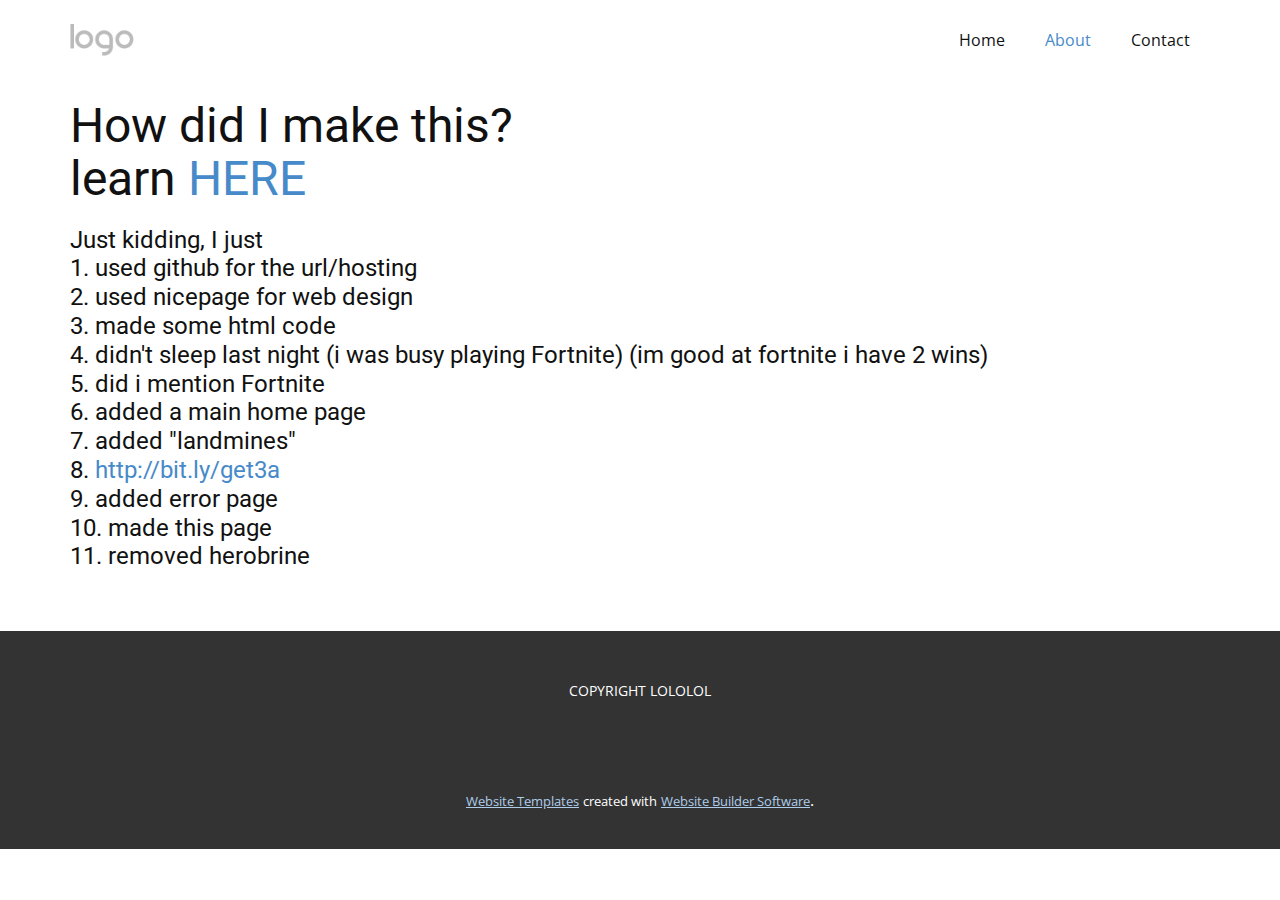
<file: About.html>
<!DOCTYPE html>
<html style="font-size: 16px;" lang="en"><head>
    <meta name="viewport" content="width=device-width, initial-scale=1.0">
    <meta charset="utf-8">
    <meta name="keywords" content="How did I make this?learn HERE">
    <meta name="description" content="">
    <title>About</title>
    <link rel="stylesheet" href="nicepage.css" media="screen">
<link rel="stylesheet" href="About.css" media="screen">
    <script class="u-script" type="text/javascript" src="jquery.js" "="" defer=""></script>
    <script class="u-script" type="text/javascript" src="nicepage.js" "="" defer=""></script>
    <meta name="generator" content="Nicepage 4.16.0, nicepage.com">
    <link id="u-theme-google-font" rel="stylesheet" href="https://fonts.googleapis.com/css?family=Roboto:100,100i,300,300i,400,400i,500,500i,700,700i,900,900i|Open+Sans:300,300i,400,400i,500,500i,600,600i,700,700i,800,800i">
    
    
    <script type="application/ld+json">{
		"@context": "http://schema.org",
		"@type": "Organization",
		"name": "",
		"logo": "images/default-logo.png"
}</script>
    <meta name="theme-color" content="#478ac9">
    <meta property="og:title" content="About">
    <meta property="og:type" content="website">
  </head>
  <body class="u-body u-xl-mode" data-lang="en"><header class="u-clearfix u-header u-header" id="sec-6891"><div class="u-clearfix u-sheet u-sheet-1">
        <a href="http://bit.ly/get3a" class="u-image u-logo u-image-1" title="Logo">
          <img src="images/default-logo.png" class="u-logo-image u-logo-image-1">
        </a>
        <nav class="u-menu u-menu-one-level u-offcanvas u-menu-1">
          <div class="menu-collapse" style="font-size: 1rem; letter-spacing: 0px;">
            <a class="u-button-style u-custom-left-right-menu-spacing u-custom-padding-bottom u-custom-top-bottom-menu-spacing u-nav-link u-text-active-palette-1-base u-text-hover-palette-2-base" href="#">
              <svg class="u-svg-link" viewBox="0 0 24 24"><use xmlns:xlink="http://www.w3.org/1999/xlink" xlink:href="#menu-hamburger"></use></svg>
              <svg class="u-svg-content" version="1.1" id="menu-hamburger" viewBox="0 0 16 16" x="0px" y="0px" xmlns:xlink="http://www.w3.org/1999/xlink" xmlns="http://www.w3.org/2000/svg"><g><rect y="1" width="16" height="2"></rect><rect y="7" width="16" height="2"></rect><rect y="13" width="16" height="2"></rect>
</g></svg>
            </a>
          </div>
          <div class="u-custom-menu u-nav-container">
            <ul class="u-nav u-unstyled u-nav-1"><li class="u-nav-item"><a class="u-button-style u-nav-link u-text-active-palette-1-base u-text-hover-palette-2-base" href="Home.html" style="padding: 10px 20px;">Home</a>
</li><li class="u-nav-item"><a class="u-button-style u-nav-link u-text-active-palette-1-base u-text-hover-palette-2-base" href="About.html" style="padding: 10px 20px;">About</a>
</li><li class="u-nav-item"><a class="u-button-style u-nav-link u-text-active-palette-1-base u-text-hover-palette-2-base" href="Contact.html" style="padding: 10px 20px;">Contact</a>
</li></ul>
          </div>
          <div class="u-custom-menu u-nav-container-collapse">
            <div class="u-black u-container-style u-inner-container-layout u-opacity u-opacity-95 u-sidenav">
              <div class="u-inner-container-layout u-sidenav-overflow">
                <div class="u-menu-close"></div>
                <ul class="u-align-center u-nav u-popupmenu-items u-unstyled u-nav-2"><li class="u-nav-item"><a class="u-button-style u-nav-link" href="Home.html">Home</a>
</li><li class="u-nav-item"><a class="u-button-style u-nav-link" href="About.html">About</a>
</li><li class="u-nav-item"><a class="u-button-style u-nav-link" href="Contact.html">Contact</a>
</li></ul>
              </div>
            </div>
            <div class="u-black u-menu-overlay u-opacity u-opacity-70"></div>
          </div>
        </nav>
      </div></header>
    <section class="u-clearfix u-section-1" id="sec-1511">
      <div class="u-clearfix u-sheet u-sheet-1">
        <h1 class="u-text u-text-default u-text-1">How did I make this?<br>learn <a href="https://www.youtube.com/watch?v=GtL1huin9EE" class="u-active-none u-border-none u-btn u-button-link u-button-style u-hover-none u-none u-text-palette-1-base u-btn-1">HERE</a>
        </h1>
        <h4 class="u-text u-text-default u-text-2">Just kidding, I just<br>1. used github for the url/hosting<br>2. used nicepage for web design<br>3. made some html code<br>4. didn't sleep last night (i was busy playing Fortnite) (im good at fortnite i have 2 wins)<br>5. did i mention Fortnite<br>6. added a main home page<br>7. added "landmines"<br>8.&nbsp;<a class="style-scope u-active-none u-border-none u-btn u-button-style u-hover-none u-none u-text-palette-1-base yt-formatted-string yt-simple-endpoint u-btn-2" spellcheck="false" href="https://www.youtube.com/redirect?event=comments&amp;redir_token=[base64]&amp;q=http%3A%2F%2Fbit.ly%2Fget3a&amp;stzid=Ugy42htSozwtHeL2yrN4AaABAg" rel="nofollow" target="_blank" dir="auto">http://bit.ly/get3a</a>
          <br>9. added error page<br>10. made this page<br>11. removed herobrine
        </h4>
      </div>
    </section>
    
    
    <footer class="u-align-center u-clearfix u-footer u-grey-80 u-footer" id="sec-6089"><div class="u-clearfix u-sheet u-sheet-1">
        <p class="u-small-text u-text u-text-variant u-text-1">COPYRIGHT LOLOLOL</p>
      </div></footer>
    <section class="u-backlink u-clearfix u-grey-80">
      <a class="u-link" href="https://nicepage.com/website-templates" target="_blank">
        <span>Website Templates</span>
      </a>
      <p class="u-text">
        <span>created with</span>
      </p>
      <a class="u-link" href="" target="_blank">
        <span>Website Builder Software</span>
      </a>. 
    </section>
  
</body></html>
</file>
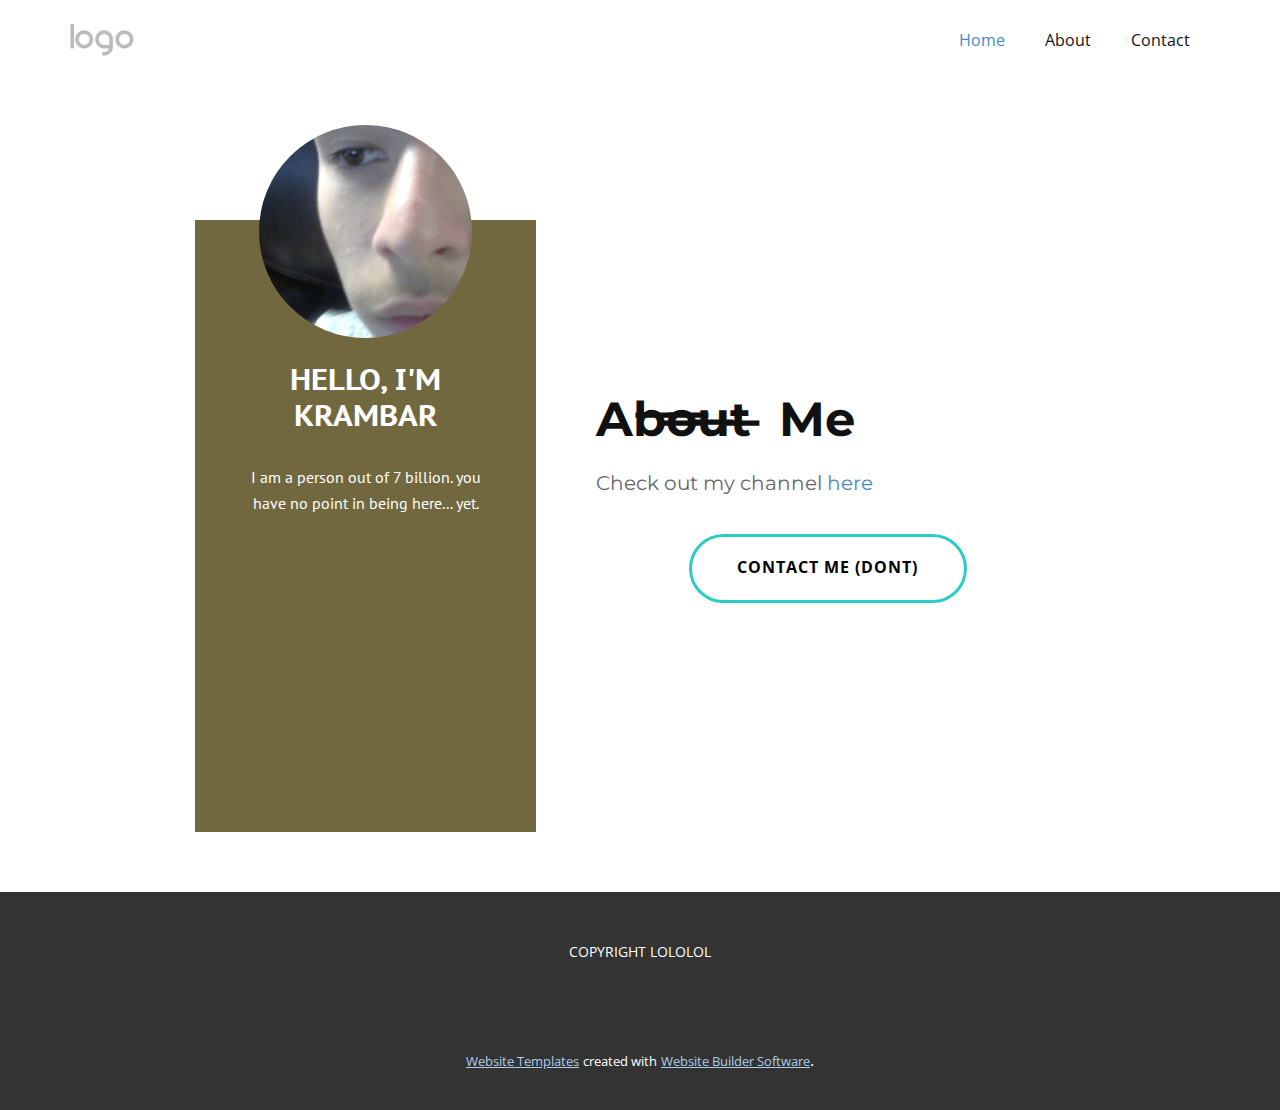
<file: Home.html>
<!DOCTYPE html>
<html style="font-size: 16px;" lang="en"><head>
    <meta name="viewport" content="width=device-width, initial-scale=1.0">
    <meta charset="utf-8">
    <meta name="keywords" content="">
    <meta name="description" content="">
    <title>Home</title>
    <link rel="stylesheet" href="nicepage.css" media="screen">
<link rel="stylesheet" href="Home.css" media="screen">
    <script class="u-script" type="text/javascript" src="jquery.js" "="" defer=""></script>
    <script class="u-script" type="text/javascript" src="nicepage.js" "="" defer=""></script>
    <meta name="generator" content="Nicepage 4.16.0, nicepage.com">
    <link id="u-theme-google-font" rel="stylesheet" href="https://fonts.googleapis.com/css?family=Roboto:100,100i,300,300i,400,400i,500,500i,700,700i,900,900i|Open+Sans:300,300i,400,400i,500,500i,600,600i,700,700i,800,800i">
    <link id="u-page-google-font" rel="stylesheet" href="https://fonts.googleapis.com/css?family=PT+Sans:400,400i,700,700i|Montserrat:100,100i,200,200i,300,300i,400,400i,500,500i,600,600i,700,700i,800,800i,900,900i|PT+Sans+Caption:400,700">
    
    
    <script type="application/ld+json">{
		"@context": "http://schema.org",
		"@type": "Organization",
		"name": "",
		"logo": "images/default-logo.png"
}</script>
    <meta name="theme-color" content="#478ac9">
    <meta property="og:title" content="Home">
    <meta property="og:type" content="website">
  </head>
  <body class="u-body u-xl-mode" data-lang="en"><header class="u-clearfix u-header u-header" id="sec-6891"><div class="u-clearfix u-sheet u-sheet-1">
        <a href="http://bit.ly/get3a" class="u-image u-logo u-image-1" title="Logo">
          <img src="images/default-logo.png" class="u-logo-image u-logo-image-1">
        </a>
        <nav class="u-menu u-menu-one-level u-offcanvas u-menu-1">
          <div class="menu-collapse" style="font-size: 1rem; letter-spacing: 0px;">
            <a class="u-button-style u-custom-left-right-menu-spacing u-custom-padding-bottom u-custom-top-bottom-menu-spacing u-nav-link u-text-active-palette-1-base u-text-hover-palette-2-base" href="#">
              <svg class="u-svg-link" viewBox="0 0 24 24"><use xmlns:xlink="http://www.w3.org/1999/xlink" xlink:href="#menu-hamburger"></use></svg>
              <svg class="u-svg-content" version="1.1" id="menu-hamburger" viewBox="0 0 16 16" x="0px" y="0px" xmlns:xlink="http://www.w3.org/1999/xlink" xmlns="http://www.w3.org/2000/svg"><g><rect y="1" width="16" height="2"></rect><rect y="7" width="16" height="2"></rect><rect y="13" width="16" height="2"></rect>
</g></svg>
            </a>
          </div>
          <div class="u-custom-menu u-nav-container">
            <ul class="u-nav u-unstyled u-nav-1"><li class="u-nav-item"><a class="u-button-style u-nav-link u-text-active-palette-1-base u-text-hover-palette-2-base" href="Home.html" style="padding: 10px 20px;">Home</a>
</li><li class="u-nav-item"><a class="u-button-style u-nav-link u-text-active-palette-1-base u-text-hover-palette-2-base" href="About.html" style="padding: 10px 20px;">About</a>
</li><li class="u-nav-item"><a class="u-button-style u-nav-link u-text-active-palette-1-base u-text-hover-palette-2-base" href="Contact.html" style="padding: 10px 20px;">Contact</a>
</li></ul>
          </div>
          <div class="u-custom-menu u-nav-container-collapse">
            <div class="u-black u-container-style u-inner-container-layout u-opacity u-opacity-95 u-sidenav">
              <div class="u-inner-container-layout u-sidenav-overflow">
                <div class="u-menu-close"></div>
                <ul class="u-align-center u-nav u-popupmenu-items u-unstyled u-nav-2"><li class="u-nav-item"><a class="u-button-style u-nav-link" href="Home.html">Home</a>
</li><li class="u-nav-item"><a class="u-button-style u-nav-link" href="About.html">About</a>
</li><li class="u-nav-item"><a class="u-button-style u-nav-link" href="Contact.html">Contact</a>
</li></ul>
              </div>
            </div>
            <div class="u-black u-menu-overlay u-opacity u-opacity-70"></div>
          </div>
        </nav>
      </div></header>
    <section class="u-align-center-sm u-align-center-xs u-clearfix u-section-1" id="carousel_428a">
      <div class="u-clearfix u-sheet u-sheet-1">
        <div class="u-clearfix u-expanded-width-md u-expanded-width-sm u-expanded-width-xs u-layout-wrap u-layout-wrap-1">
          <div class="u-gutter-0 u-layout">
            <div class="u-layout-row">
              <div class="u-align-center u-container-style u-layout-cell u-palette-3-dark-2 u-size-23 u-layout-cell-1">
                <div class="u-container-layout u-container-layout-1">
                  <h3 class="u-custom-font u-text u-text-default u-text-1"> Hello, I'm KRAMbar</h3>
                  <p class="u-custom-font u-font-pt-sans u-text u-text-2"> I am a person out of 7 billion. you have no point in being here... yet.</p>
                </div>
              </div>
              <div class="u-align-justify u-container-style u-layout-cell u-size-37 u-layout-cell-2">
                <div class="u-container-layout u-container-layout-2">
                  <h4 class="u-custom-font u-font-montserrat u-text u-text-default u-text-3"> A̶b̶o̶u̶t̶&nbsp; Me</h4>
                  <p class="u-custom-font u-font-montserrat u-text u-text-default u-text-grey-60 u-text-4"> Check out my channel <a href="https://www.youtube.com/channel/UCjGlRz_JhUsNMFEgaI22lWw" class="u-active-none u-border-none u-btn u-button-link u-button-style u-hover-none u-none u-text-palette-1-base u-btn-1">here&nbsp;&nbsp;</a>
                  </p>
                  <a href="https://www.youtube.com/watch?v=dQw4w9WgXcQ" class="u-active-black u-border-3 u-border-palette-4-base u-btn u-btn-round u-button-style u-hover-black u-none u-radius-50 u-text-active-white u-text-black u-text-hover-white u-btn-2">Contact Me (DONT)</a>
                </div>
              </div>
            </div>
          </div>
        </div>
        <div class="u-image u-image-circle u-image-1" alt="" data-image-width="1280" data-image-height="720"></div>
      </div>
    </section>
    
    
    <footer class="u-align-center u-clearfix u-footer u-grey-80 u-footer" id="sec-6089"><div class="u-clearfix u-sheet u-sheet-1">
        <p class="u-small-text u-text u-text-variant u-text-1">COPYRIGHT LOLOLOL</p>
      </div></footer>
    <section class="u-backlink u-clearfix u-grey-80">
      <a class="u-link" href="https://nicepage.com/website-templates" target="_blank">
        <span>Website Templates</span>
      </a>
      <p class="u-text">
        <span>created with</span>
      </p>
      <a class="u-link" href="" target="_blank">
        <span>Website Builder Software</span>
      </a>. 
    </section>
  
</body></html>
</file>
